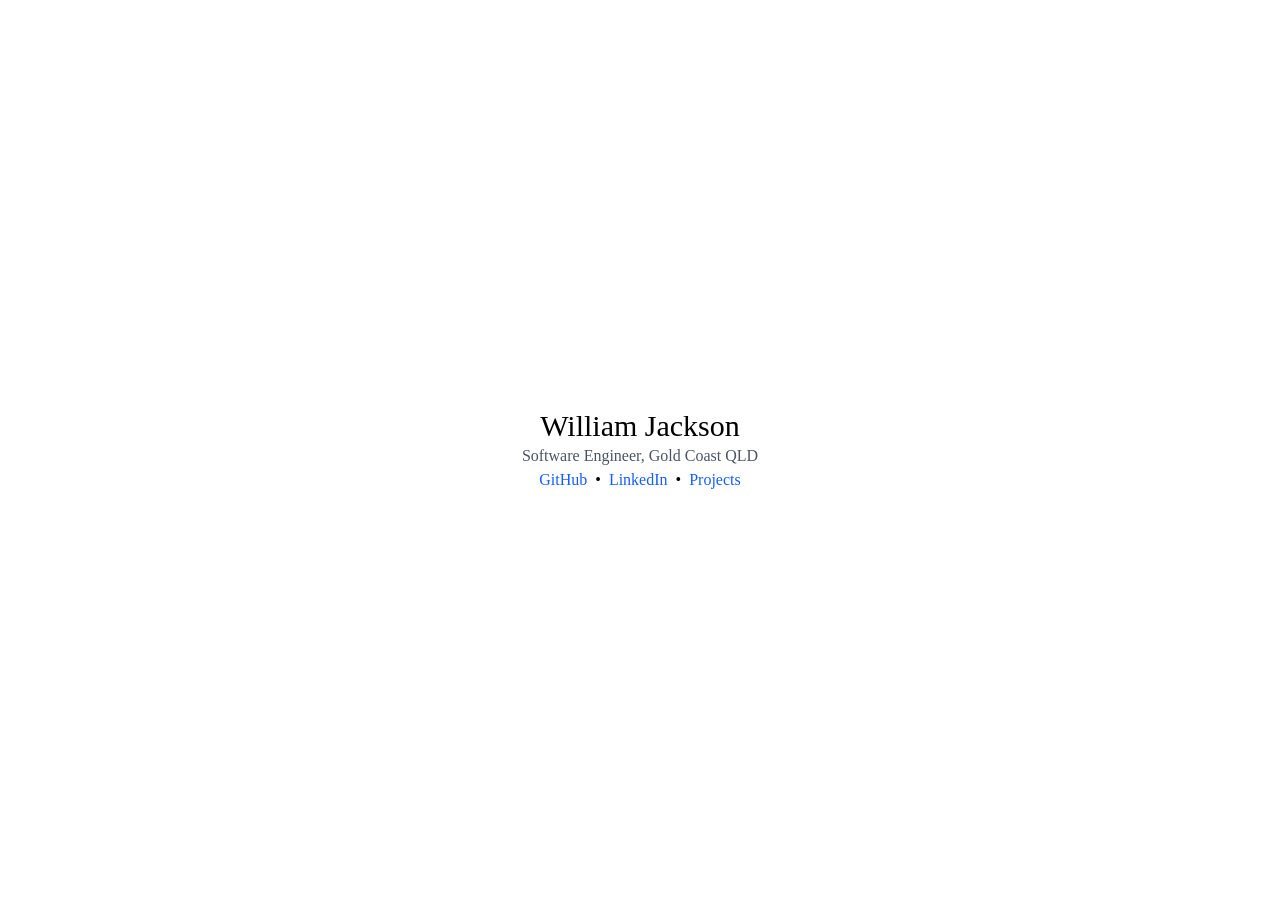
<file: index.html>
<!doctype html>
<html lang="en" class="h-full">
  <head>
    <meta charset="UTF-8" />
    <meta name="viewport" content="width=device-width, initial-scale=1.0" />
    <title>William Jackson</title>

    <link rel="stylesheet" href="./output.css?v=6df8875f" />
    <link rel="icon" href="favicon.png" type="image/png" />
  </head>
  <body class="w-full h-full grid place-items-center font-serif">
    <div class="text-center mx-4">
      <h1 class="text-3xl">William Jackson</h1>
      <p class="text-md text-gray-600">Software Engineer, Gold Coast QLD</p>
      <div class="flex justify-center">
        <a
          href="https://github.com/williamjaackson"
          class="text-blue-600 hover:underline"
          title="@williamjaackson"
          target="_blank"
          rel="noopener noreferrer"
          >GitHub</a
        >
        <span class="mx-2">•</span>
        <a
          href="https://www.linkedin.com/in/williamjaackson/"
          class="text-blue-600 hover:underline"
          title="@williamjaackson"
          target="_blank"
          rel="noopener noreferrer"
          >LinkedIn</a
        >
        <span class="mx-2">•</span>
        <a
          href="./projects/"
          class="text-blue-600 hover:underline"
          title="Projects"
          >Projects</a
        >
      </div>
    </div>
  </body>
</html>
</file>
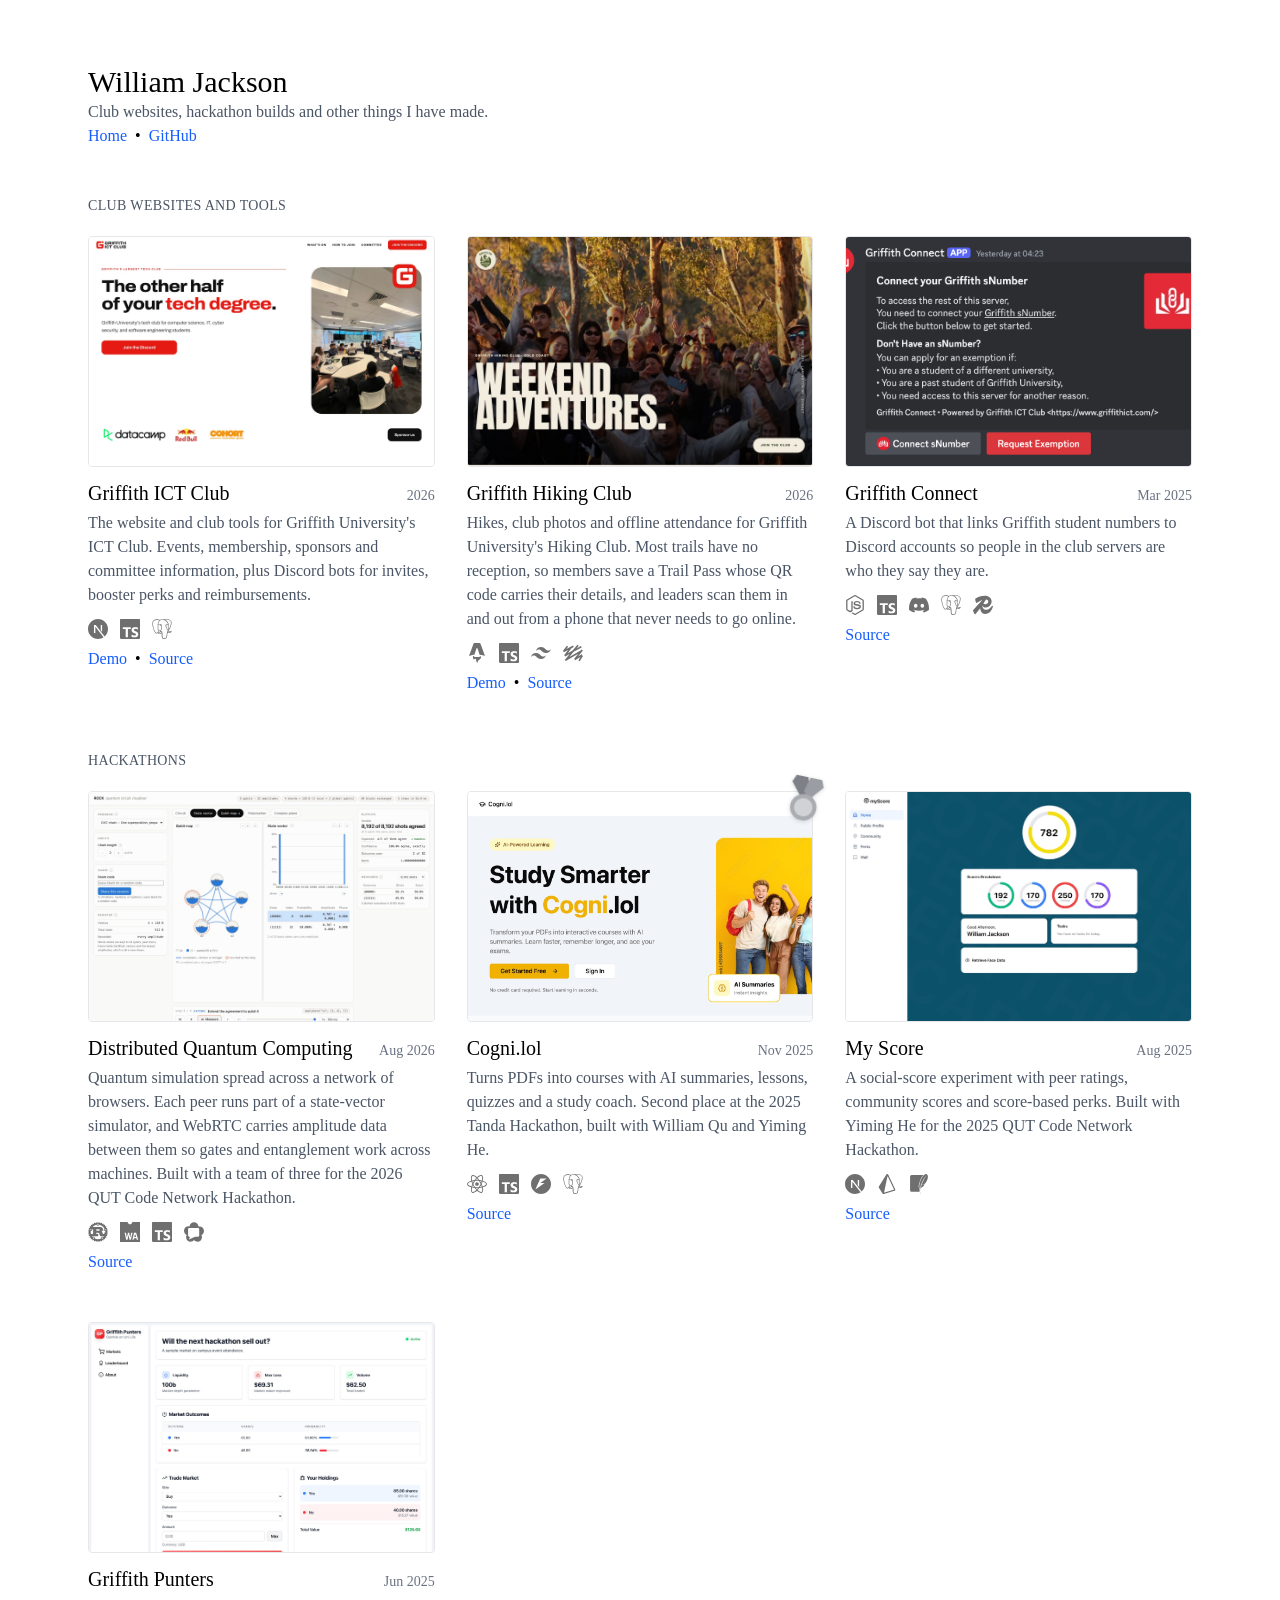
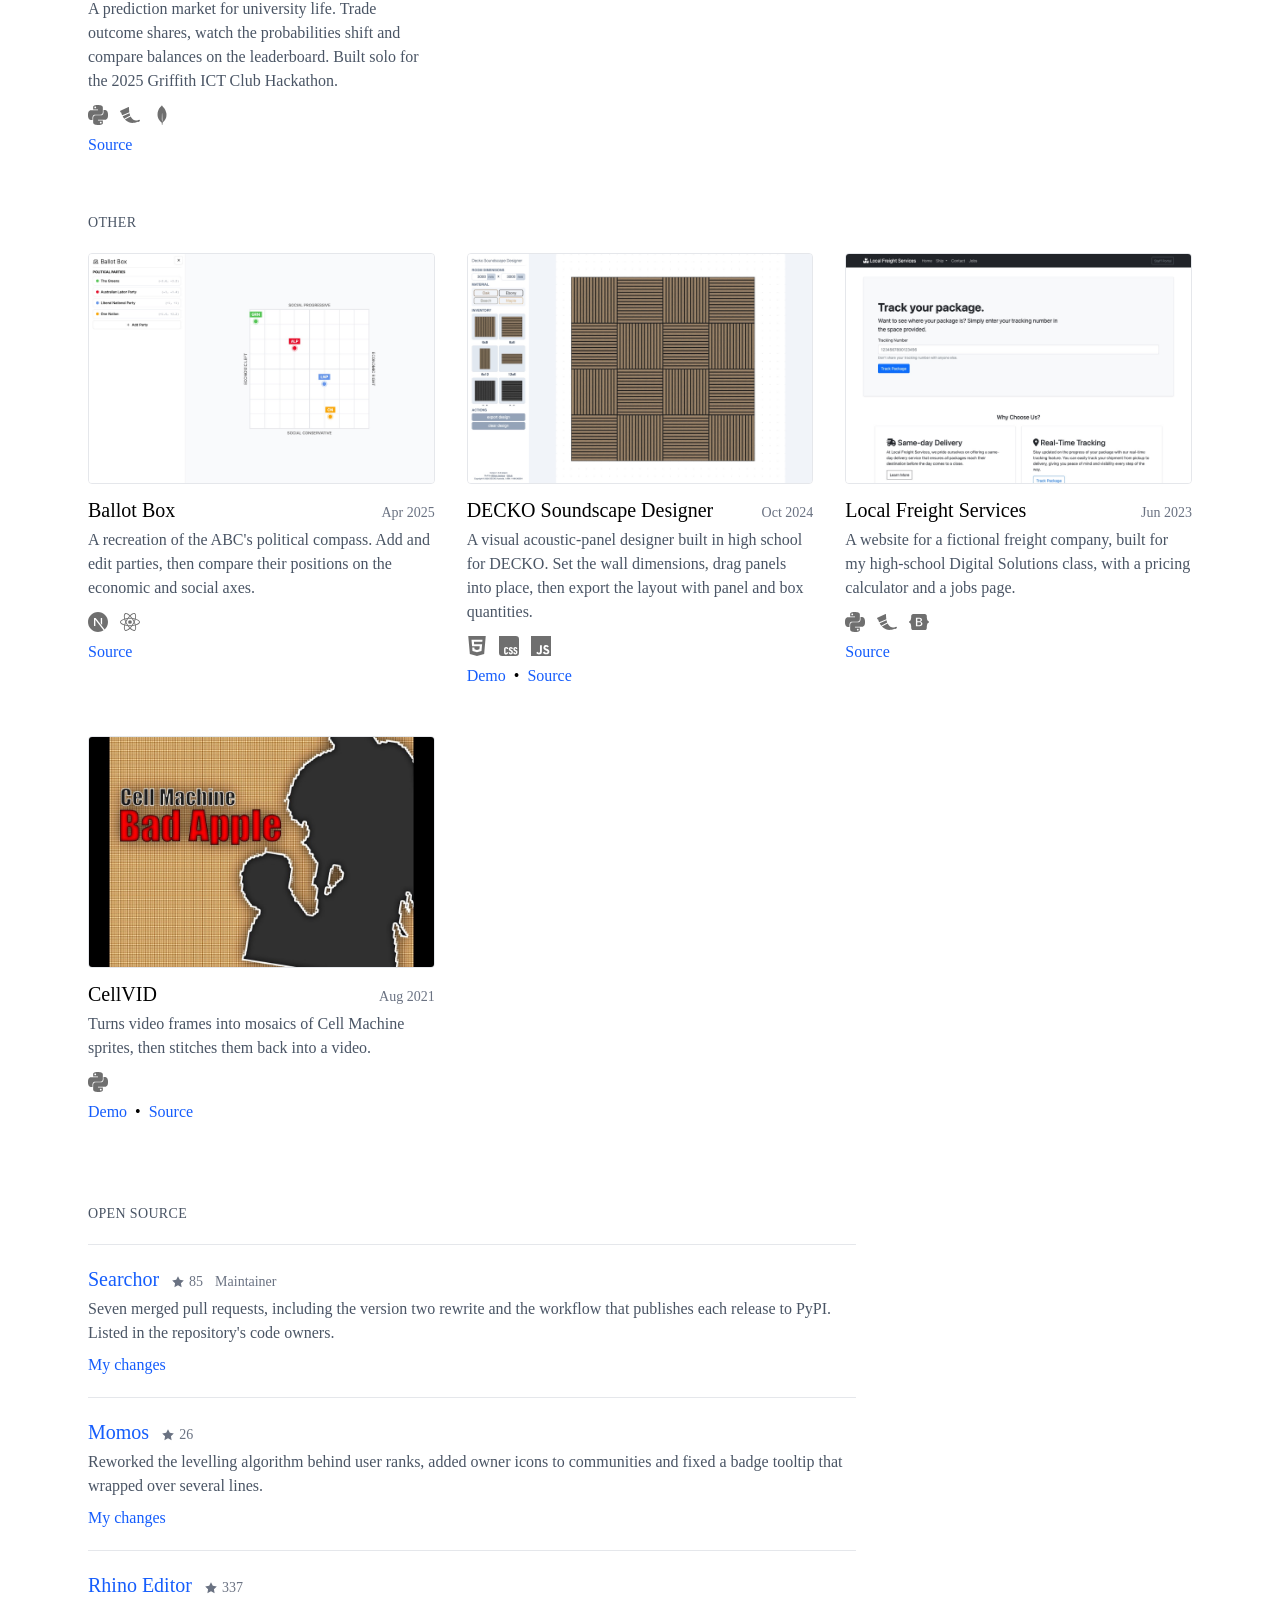
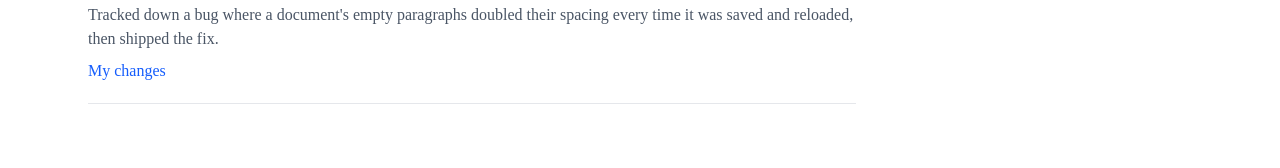
<file: projects/index.html>
<!doctype html>
<html lang="en" class="h-full">
  <head>
    <meta charset="UTF-8" />
    <meta name="viewport" content="width=device-width, initial-scale=1.0" />
    <title>Projects · William Jackson</title>
    <link rel="stylesheet" href="../output.css?v=6df8875f" />
    <link rel="icon" href="../favicon.png" type="image/png" />
  </head>
  <body class="w-full min-h-full font-serif">
    <main class="max-w-6xl mx-auto px-6 py-16">
      <header class="mb-12">
        <h1 class="text-3xl"><a href="../">William Jackson</a></h1>
        <p class="text-md text-gray-600">
          Club websites, hackathon builds and other things I have made.
        </p>
        <div class="flex">
          <a href="../" class="text-blue-600 hover:underline">Home</a>
          <span class="mx-2">•</span>
          <a
            href="https://github.com/williamjaackson"
            class="text-blue-600 hover:underline"
            title="@williamjaackson"
            target="_blank"
            rel="noopener noreferrer"
            >GitHub</a
          >
        </div>
      </header>
      <h2
        class="text-gray-600 tracking-wide uppercase text-sm mb-5 mt-14 first-of-type:mt-0"
      >
        Club websites and tools
      </h2>
      <div class="grid gap-x-8 gap-y-12 sm:grid-cols-2 lg:grid-cols-3">
        <section>
          <a
            href="https://griffithict.club"
            class="relative block group/img"
            target="_blank"
            rel="noopener noreferrer"
            ><img
              src="./ict-club.jpg"
              alt="Griffith ICT Club homepage with its sponsors"
              class="w-full aspect-[3/2] object-cover object-top rounded border border-gray-200"
              loading="lazy"
          /></a>
          <div class="flex items-baseline justify-between gap-3 mt-3">
            <h3 class="text-xl">Griffith ICT Club</h3>
            <span class="text-sm text-gray-500 shrink-0">2026</span>
          </div>
          <p class="text-gray-600 mt-1">
            The website and club tools for Griffith University's ICT Club.
            Events, membership, sponsors and committee information, plus Discord
            bots for invites, booster perks and reimbursements.
          </p>
          <ul class="flex flex-wrap gap-3 mt-3">
            <li class="group relative cursor-default" data-tag>
              <img
                src="./icons/nextdotjs.svg"
                alt="Next.js"
                class="h-5 w-5 opacity-60 group-hover:opacity-100"
              /><span
                class="pointer-events-none absolute left-1/2 -translate-x-1/2 bottom-full mb-1.5 hidden group-hover:block group-data-open:block whitespace-nowrap rounded bg-gray-800 px-1.5 py-0.5 text-xs text-white"
                >Next.js</span
              >
            </li>
            <li class="group relative cursor-default" data-tag>
              <img
                src="./icons/typescript.svg"
                alt="TypeScript"
                class="h-5 w-5 opacity-60 group-hover:opacity-100"
              /><span
                class="pointer-events-none absolute left-1/2 -translate-x-1/2 bottom-full mb-1.5 hidden group-hover:block group-data-open:block whitespace-nowrap rounded bg-gray-800 px-1.5 py-0.5 text-xs text-white"
                >TypeScript</span
              >
            </li>
            <li class="group relative cursor-default" data-tag>
              <img
                src="./icons/postgresql.svg"
                alt="PostgreSQL"
                class="h-5 w-5 opacity-60 group-hover:opacity-100"
              /><span
                class="pointer-events-none absolute left-1/2 -translate-x-1/2 bottom-full mb-1.5 hidden group-hover:block group-data-open:block whitespace-nowrap rounded bg-gray-800 px-1.5 py-0.5 text-xs text-white"
                >PostgreSQL</span
              >
            </li>
          </ul>
          <p class="mt-2">
            <a
              href="https://griffithict.club"
              class="text-blue-600 hover:underline"
              target="_blank"
              rel="noopener noreferrer"
              >Demo</a
            ><span class="mx-2">•</span
            ><a
              href="https://github.com/williamjaackson/griffithict.club"
              class="text-blue-600 hover:underline"
              target="_blank"
              rel="noopener noreferrer"
              >Source</a
            >
          </p>
        </section>
        <section>
          <a
            href="https://griffithhiking.club"
            class="relative block group/img"
            target="_blank"
            rel="noopener noreferrer"
            ><img
              src="./hiking-club.jpg"
              alt="Griffith Hiking Club homepage"
              class="w-full aspect-[3/2] object-cover object-top rounded border border-gray-200"
              loading="lazy"
          /></a>
          <div class="flex items-baseline justify-between gap-3 mt-3">
            <h3 class="text-xl">Griffith Hiking Club</h3>
            <span class="text-sm text-gray-500 shrink-0">2026</span>
          </div>
          <p class="text-gray-600 mt-1">
            Hikes, club photos and offline attendance for Griffith University's
            Hiking Club. Most trails have no reception, so members save a Trail
            Pass whose QR code carries their details, and leaders scan them in
            and out from a phone that never needs to go online.
          </p>
          <ul class="flex flex-wrap gap-3 mt-3">
            <li class="group relative cursor-default" data-tag>
              <img
                src="./icons/astro.svg"
                alt="Astro"
                class="h-5 w-5 opacity-60 group-hover:opacity-100"
              /><span
                class="pointer-events-none absolute left-1/2 -translate-x-1/2 bottom-full mb-1.5 hidden group-hover:block group-data-open:block whitespace-nowrap rounded bg-gray-800 px-1.5 py-0.5 text-xs text-white"
                >Astro</span
              >
            </li>
            <li class="group relative cursor-default" data-tag>
              <img
                src="./icons/typescript.svg"
                alt="TypeScript"
                class="h-5 w-5 opacity-60 group-hover:opacity-100"
              /><span
                class="pointer-events-none absolute left-1/2 -translate-x-1/2 bottom-full mb-1.5 hidden group-hover:block group-data-open:block whitespace-nowrap rounded bg-gray-800 px-1.5 py-0.5 text-xs text-white"
                >TypeScript</span
              >
            </li>
            <li class="group relative cursor-default" data-tag>
              <img
                src="./icons/tailwindcss.svg"
                alt="Tailwind"
                class="h-5 w-5 opacity-60 group-hover:opacity-100"
              /><span
                class="pointer-events-none absolute left-1/2 -translate-x-1/2 bottom-full mb-1.5 hidden group-hover:block group-data-open:block whitespace-nowrap rounded bg-gray-800 px-1.5 py-0.5 text-xs text-white"
                >Tailwind</span
              >
            </li>
            <li class="group relative cursor-default" data-tag>
              <img
                src="./icons/sanity.svg"
                alt="Sanity"
                class="h-5 w-5 opacity-60 group-hover:opacity-100"
              /><span
                class="pointer-events-none absolute left-1/2 -translate-x-1/2 bottom-full mb-1.5 hidden group-hover:block group-data-open:block whitespace-nowrap rounded bg-gray-800 px-1.5 py-0.5 text-xs text-white"
                >Sanity</span
              >
            </li>
          </ul>
          <p class="mt-2">
            <a
              href="https://griffithhiking.club"
              class="text-blue-600 hover:underline"
              target="_blank"
              rel="noopener noreferrer"
              >Demo</a
            ><span class="mx-2">•</span
            ><a
              href="https://github.com/williamjaackson/griffithhiking.club"
              class="text-blue-600 hover:underline"
              target="_blank"
              rel="noopener noreferrer"
              >Source</a
            >
          </p>
        </section>
        <section>
          <a
            href="https://github.com/williamjaackson/griffith-connect"
            class="relative block group/img"
            target="_blank"
            rel="noopener noreferrer"
            ><img
              src="./griffith-connect.png"
              alt="The Griffith Connect welcome message in Discord"
              class="w-full aspect-[3/2] object-cover object-top rounded border border-gray-200"
              loading="lazy"
          /></a>
          <div class="flex items-baseline justify-between gap-3 mt-3">
            <h3 class="text-xl">Griffith Connect</h3>
            <span class="text-sm text-gray-500 shrink-0">Mar 2025</span>
          </div>
          <p class="text-gray-600 mt-1">
            A Discord bot that links Griffith student numbers to Discord
            accounts so people in the club servers are who they say they are.
          </p>
          <ul class="flex flex-wrap gap-3 mt-3">
            <li class="group relative cursor-default" data-tag>
              <img
                src="./icons/nodedotjs.svg"
                alt="Node.js"
                class="h-5 w-5 opacity-60 group-hover:opacity-100"
              /><span
                class="pointer-events-none absolute left-1/2 -translate-x-1/2 bottom-full mb-1.5 hidden group-hover:block group-data-open:block whitespace-nowrap rounded bg-gray-800 px-1.5 py-0.5 text-xs text-white"
                >Node.js</span
              >
            </li>
            <li class="group relative cursor-default" data-tag>
              <img
                src="./icons/typescript.svg"
                alt="TypeScript"
                class="h-5 w-5 opacity-60 group-hover:opacity-100"
              /><span
                class="pointer-events-none absolute left-1/2 -translate-x-1/2 bottom-full mb-1.5 hidden group-hover:block group-data-open:block whitespace-nowrap rounded bg-gray-800 px-1.5 py-0.5 text-xs text-white"
                >TypeScript</span
              >
            </li>
            <li class="group relative cursor-default" data-tag>
              <img
                src="./icons/discord.svg"
                alt="Discord.js"
                class="h-5 w-5 opacity-60 group-hover:opacity-100"
              /><span
                class="pointer-events-none absolute left-1/2 -translate-x-1/2 bottom-full mb-1.5 hidden group-hover:block group-data-open:block whitespace-nowrap rounded bg-gray-800 px-1.5 py-0.5 text-xs text-white"
                >Discord.js</span
              >
            </li>
            <li class="group relative cursor-default" data-tag>
              <img
                src="./icons/postgresql.svg"
                alt="PostgreSQL"
                class="h-5 w-5 opacity-60 group-hover:opacity-100"
              /><span
                class="pointer-events-none absolute left-1/2 -translate-x-1/2 bottom-full mb-1.5 hidden group-hover:block group-data-open:block whitespace-nowrap rounded bg-gray-800 px-1.5 py-0.5 text-xs text-white"
                >PostgreSQL</span
              >
            </li>
            <li class="group relative cursor-default" data-tag>
              <img
                src="./icons/redis.svg"
                alt="Redis"
                class="h-5 w-5 opacity-60 group-hover:opacity-100"
              /><span
                class="pointer-events-none absolute left-1/2 -translate-x-1/2 bottom-full mb-1.5 hidden group-hover:block group-data-open:block whitespace-nowrap rounded bg-gray-800 px-1.5 py-0.5 text-xs text-white"
                >Redis</span
              >
            </li>
          </ul>
          <p class="mt-2">
            <a
              href="https://github.com/williamjaackson/griffith-connect"
              class="text-blue-600 hover:underline"
              target="_blank"
              rel="noopener noreferrer"
              >Source</a
            >
          </p>
        </section>
      </div>
      <h2
        class="text-gray-600 tracking-wide uppercase text-sm mb-5 mt-14 first-of-type:mt-0"
      >
        Hackathons
      </h2>
      <div class="grid gap-x-8 gap-y-12 sm:grid-cols-2 lg:grid-cols-3">
        <section>
          <a
            href="https://github.com/williamjaackson/distributed-quantum-computing"
            class="relative block group/img"
            target="_blank"
            rel="noopener noreferrer"
            ><img
              src="./quantum.jpg"
              alt="Five-qubit GHZ simulation showing the qubit map and state vector"
              class="w-full aspect-[3/2] object-cover object-top rounded border border-gray-200"
              loading="lazy"
          /></a>
          <div class="flex items-baseline justify-between gap-3 mt-3">
            <h3 class="text-xl">Distributed Quantum Computing</h3>
            <span class="text-sm text-gray-500 shrink-0">Aug 2026</span>
          </div>
          <p class="text-gray-600 mt-1">
            Quantum simulation spread across a network of browsers. Each peer
            runs part of a state-vector simulator, and WebRTC carries amplitude
            data between them so gates and entanglement work across machines.
            Built with a team of three for the 2026 QUT Code Network Hackathon.
          </p>
          <ul class="flex flex-wrap gap-3 mt-3">
            <li class="group relative cursor-default" data-tag>
              <img
                src="./icons/rust.svg"
                alt="Rust"
                class="h-5 w-5 opacity-60 group-hover:opacity-100"
              /><span
                class="pointer-events-none absolute left-1/2 -translate-x-1/2 bottom-full mb-1.5 hidden group-hover:block group-data-open:block whitespace-nowrap rounded bg-gray-800 px-1.5 py-0.5 text-xs text-white"
                >Rust</span
              >
            </li>
            <li class="group relative cursor-default" data-tag>
              <img
                src="./icons/webassembly.svg"
                alt="WebAssembly"
                class="h-5 w-5 opacity-60 group-hover:opacity-100"
              /><span
                class="pointer-events-none absolute left-1/2 -translate-x-1/2 bottom-full mb-1.5 hidden group-hover:block group-data-open:block whitespace-nowrap rounded bg-gray-800 px-1.5 py-0.5 text-xs text-white"
                >WebAssembly</span
              >
            </li>
            <li class="group relative cursor-default" data-tag>
              <img
                src="./icons/typescript.svg"
                alt="TypeScript"
                class="h-5 w-5 opacity-60 group-hover:opacity-100"
              /><span
                class="pointer-events-none absolute left-1/2 -translate-x-1/2 bottom-full mb-1.5 hidden group-hover:block group-data-open:block whitespace-nowrap rounded bg-gray-800 px-1.5 py-0.5 text-xs text-white"
                >TypeScript</span
              >
            </li>
            <li class="group relative cursor-default" data-tag>
              <img
                src="./icons/webrtc.svg"
                alt="WebRTC"
                class="h-5 w-5 opacity-60 group-hover:opacity-100"
              /><span
                class="pointer-events-none absolute left-1/2 -translate-x-1/2 bottom-full mb-1.5 hidden group-hover:block group-data-open:block whitespace-nowrap rounded bg-gray-800 px-1.5 py-0.5 text-xs text-white"
                >WebRTC</span
              >
            </li>
          </ul>
          <p class="mt-2">
            <a
              href="https://github.com/williamjaackson/distributed-quantum-computing"
              class="text-blue-600 hover:underline"
              target="_blank"
              rel="noopener noreferrer"
              >Source</a
            >
          </p>
        </section>
        <section>
          <a
            href="https://github.com/williamjaackson/cogni.lol"
            class="relative block group/img"
            target="_blank"
            rel="noopener noreferrer"
            ><img
              src="./cogni-home.jpg"
              alt="Cogni.lol homepage"
              class="w-full aspect-[3/2] object-cover object-left-top rounded border border-gray-200"
              loading="lazy" /><span class="absolute -top-4 -right-4 rotate-12"
              ><svg
                xmlns="http://www.w3.org/2000/svg"
                viewBox="0 0 24 24"
                class="h-12 w-12 drop-shadow-sm"
                aria-label="Second place"
              >
                <path fill="#7d8187" d="M5.5 1h6l1.8 7.2-3.3 3.6L4 4.6z" />
                <path fill="#9a9ea4" d="M18.5 1h-6l-1.8 7.2 3.3 3.6L20 4.6z" />
                <circle cx="12" cy="16.2" r="6.6" fill="#a9acb1" />
                <circle cx="12" cy="16.2" r="4.6" fill="#d0d2d5" /></svg></span
          ></a>
          <div class="flex items-baseline justify-between gap-3 mt-3">
            <h3 class="text-xl">Cogni.lol</h3>
            <span class="text-sm text-gray-500 shrink-0">Nov 2025</span>
          </div>
          <p class="text-gray-600 mt-1">
            Turns PDFs into courses with AI summaries, lessons, quizzes and a
            study coach. Second place at the 2025 Tanda Hackathon, built with
            William Qu and Yiming He.
          </p>
          <ul class="flex flex-wrap gap-3 mt-3">
            <li class="group relative cursor-default" data-tag>
              <img
                src="./icons/react.svg"
                alt="React"
                class="h-5 w-5 opacity-60 group-hover:opacity-100"
              /><span
                class="pointer-events-none absolute left-1/2 -translate-x-1/2 bottom-full mb-1.5 hidden group-hover:block group-data-open:block whitespace-nowrap rounded bg-gray-800 px-1.5 py-0.5 text-xs text-white"
                >React</span
              >
            </li>
            <li class="group relative cursor-default" data-tag>
              <img
                src="./icons/typescript.svg"
                alt="TypeScript"
                class="h-5 w-5 opacity-60 group-hover:opacity-100"
              /><span
                class="pointer-events-none absolute left-1/2 -translate-x-1/2 bottom-full mb-1.5 hidden group-hover:block group-data-open:block whitespace-nowrap rounded bg-gray-800 px-1.5 py-0.5 text-xs text-white"
                >TypeScript</span
              >
            </li>
            <li class="group relative cursor-default" data-tag>
              <img
                src="./icons/fastapi.svg"
                alt="FastAPI"
                class="h-5 w-5 opacity-60 group-hover:opacity-100"
              /><span
                class="pointer-events-none absolute left-1/2 -translate-x-1/2 bottom-full mb-1.5 hidden group-hover:block group-data-open:block whitespace-nowrap rounded bg-gray-800 px-1.5 py-0.5 text-xs text-white"
                >FastAPI</span
              >
            </li>
            <li class="group relative cursor-default" data-tag>
              <img
                src="./icons/postgresql.svg"
                alt="PostgreSQL"
                class="h-5 w-5 opacity-60 group-hover:opacity-100"
              /><span
                class="pointer-events-none absolute left-1/2 -translate-x-1/2 bottom-full mb-1.5 hidden group-hover:block group-data-open:block whitespace-nowrap rounded bg-gray-800 px-1.5 py-0.5 text-xs text-white"
                >PostgreSQL</span
              >
            </li>
          </ul>
          <p class="mt-2">
            <a
              href="https://github.com/williamjaackson/cogni.lol"
              class="text-blue-600 hover:underline"
              target="_blank"
              rel="noopener noreferrer"
              >Source</a
            >
          </p>
        </section>
        <section>
          <a
            href="https://github.com/williamjaackson/my-score"
            class="relative block group/img"
            target="_blank"
            rel="noopener noreferrer"
            ><img
              src="./my-score.jpg"
              alt="The My Score dashboard with illustrative scores"
              class="w-full aspect-[3/2] object-cover object-top rounded border border-gray-200"
              loading="lazy"
          /></a>
          <div class="flex items-baseline justify-between gap-3 mt-3">
            <h3 class="text-xl">My Score</h3>
            <span class="text-sm text-gray-500 shrink-0">Aug 2025</span>
          </div>
          <p class="text-gray-600 mt-1">
            A social-score experiment with peer ratings, community scores and
            score-based perks. Built with Yiming He for the 2025 QUT Code
            Network Hackathon.
          </p>
          <ul class="flex flex-wrap gap-3 mt-3">
            <li class="group relative cursor-default" data-tag>
              <img
                src="./icons/nextdotjs.svg"
                alt="Next.js"
                class="h-5 w-5 opacity-60 group-hover:opacity-100"
              /><span
                class="pointer-events-none absolute left-1/2 -translate-x-1/2 bottom-full mb-1.5 hidden group-hover:block group-data-open:block whitespace-nowrap rounded bg-gray-800 px-1.5 py-0.5 text-xs text-white"
                >Next.js</span
              >
            </li>
            <li class="group relative cursor-default" data-tag>
              <img
                src="./icons/prisma.svg"
                alt="Prisma"
                class="h-5 w-5 opacity-60 group-hover:opacity-100"
              /><span
                class="pointer-events-none absolute left-1/2 -translate-x-1/2 bottom-full mb-1.5 hidden group-hover:block group-data-open:block whitespace-nowrap rounded bg-gray-800 px-1.5 py-0.5 text-xs text-white"
                >Prisma</span
              >
            </li>
            <li class="group relative cursor-default" data-tag>
              <img
                src="./icons/sqlite.svg"
                alt="SQLite"
                class="h-5 w-5 opacity-60 group-hover:opacity-100"
              /><span
                class="pointer-events-none absolute left-1/2 -translate-x-1/2 bottom-full mb-1.5 hidden group-hover:block group-data-open:block whitespace-nowrap rounded bg-gray-800 px-1.5 py-0.5 text-xs text-white"
                >SQLite</span
              >
            </li>
          </ul>
          <p class="mt-2">
            <a
              href="https://github.com/williamjaackson/my-score"
              class="text-blue-600 hover:underline"
              target="_blank"
              rel="noopener noreferrer"
              >Source</a
            >
          </p>
        </section>
        <section>
          <a
            href="https://github.com/williamjaackson/griffith-punters"
            class="relative block group/img"
            target="_blank"
            rel="noopener noreferrer"
            ><img
              src="./griffith-punters.jpg"
              alt="A Griffith Punters market with sample data"
              class="w-full aspect-[3/2] object-cover object-top rounded border border-gray-200"
              loading="lazy"
          /></a>
          <div class="flex items-baseline justify-between gap-3 mt-3">
            <h3 class="text-xl">Griffith Punters</h3>
            <span class="text-sm text-gray-500 shrink-0">Jun 2025</span>
          </div>
          <p class="text-gray-600 mt-1">
            A prediction market for university life. Trade outcome shares, watch
            the probabilities shift and compare balances on the leaderboard.
            Built solo for the 2025 Griffith ICT Club Hackathon.
          </p>
          <ul class="flex flex-wrap gap-3 mt-3">
            <li class="group relative cursor-default" data-tag>
              <img
                src="./icons/python.svg"
                alt="Python"
                class="h-5 w-5 opacity-60 group-hover:opacity-100"
              /><span
                class="pointer-events-none absolute left-1/2 -translate-x-1/2 bottom-full mb-1.5 hidden group-hover:block group-data-open:block whitespace-nowrap rounded bg-gray-800 px-1.5 py-0.5 text-xs text-white"
                >Python</span
              >
            </li>
            <li class="group relative cursor-default" data-tag>
              <img
                src="./icons/flask.svg"
                alt="Flask"
                class="h-5 w-5 opacity-60 group-hover:opacity-100"
              /><span
                class="pointer-events-none absolute left-1/2 -translate-x-1/2 bottom-full mb-1.5 hidden group-hover:block group-data-open:block whitespace-nowrap rounded bg-gray-800 px-1.5 py-0.5 text-xs text-white"
                >Flask</span
              >
            </li>
            <li class="group relative cursor-default" data-tag>
              <img
                src="./icons/mongodb.svg"
                alt="MongoDB"
                class="h-5 w-5 opacity-60 group-hover:opacity-100"
              /><span
                class="pointer-events-none absolute left-1/2 -translate-x-1/2 bottom-full mb-1.5 hidden group-hover:block group-data-open:block whitespace-nowrap rounded bg-gray-800 px-1.5 py-0.5 text-xs text-white"
                >MongoDB</span
              >
            </li>
          </ul>
          <p class="mt-2">
            <a
              href="https://github.com/williamjaackson/griffith-punters"
              class="text-blue-600 hover:underline"
              target="_blank"
              rel="noopener noreferrer"
              >Source</a
            >
          </p>
        </section>
      </div>
      <h2
        class="text-gray-600 tracking-wide uppercase text-sm mb-5 mt-14 first-of-type:mt-0"
      >
        Other
      </h2>
      <div class="grid gap-x-8 gap-y-12 sm:grid-cols-2 lg:grid-cols-3">
        <section>
          <a
            href="https://github.com/williamjaackson/ballot-box"
            class="relative block group/img"
            target="_blank"
            rel="noopener noreferrer"
            ><img
              src="./ballot-box.jpg"
              alt="The Ballot Box political compass and party editor"
              class="w-full aspect-[3/2] object-cover object-top rounded border border-gray-200"
              loading="lazy"
          /></a>
          <div class="flex items-baseline justify-between gap-3 mt-3">
            <h3 class="text-xl">Ballot Box</h3>
            <span class="text-sm text-gray-500 shrink-0">Apr 2025</span>
          </div>
          <p class="text-gray-600 mt-1">
            A recreation of the ABC's political compass. Add and edit parties,
            then compare their positions on the economic and social axes.
          </p>
          <ul class="flex flex-wrap gap-3 mt-3">
            <li class="group relative cursor-default" data-tag>
              <img
                src="./icons/nextdotjs.svg"
                alt="Next.js"
                class="h-5 w-5 opacity-60 group-hover:opacity-100"
              /><span
                class="pointer-events-none absolute left-1/2 -translate-x-1/2 bottom-full mb-1.5 hidden group-hover:block group-data-open:block whitespace-nowrap rounded bg-gray-800 px-1.5 py-0.5 text-xs text-white"
                >Next.js</span
              >
            </li>
            <li class="group relative cursor-default" data-tag>
              <img
                src="./icons/react.svg"
                alt="React"
                class="h-5 w-5 opacity-60 group-hover:opacity-100"
              /><span
                class="pointer-events-none absolute left-1/2 -translate-x-1/2 bottom-full mb-1.5 hidden group-hover:block group-data-open:block whitespace-nowrap rounded bg-gray-800 px-1.5 py-0.5 text-xs text-white"
                >React</span
              >
            </li>
          </ul>
          <p class="mt-2">
            <a
              href="https://github.com/williamjaackson/ballot-box"
              class="text-blue-600 hover:underline"
              target="_blank"
              rel="noopener noreferrer"
              >Source</a
            >
          </p>
        </section>
        <section>
          <a
            href="https://williamjaackson.github.io/decko-soundscape/"
            class="relative block group/img"
            target="_blank"
            rel="noopener noreferrer"
            ><img
              src="./decko-soundscape.jpg"
              alt="Acoustic panels arranged in the Soundscape designer"
              class="w-full aspect-[3/2] object-cover object-top rounded border border-gray-200"
              loading="lazy"
          /></a>
          <div class="flex items-baseline justify-between gap-3 mt-3">
            <h3 class="text-xl">DECKO Soundscape Designer</h3>
            <span class="text-sm text-gray-500 shrink-0">Oct 2024</span>
          </div>
          <p class="text-gray-600 mt-1">
            A visual acoustic-panel designer built in high school for DECKO. Set
            the wall dimensions, drag panels into place, then export the layout
            with panel and box quantities.
          </p>
          <ul class="flex flex-wrap gap-3 mt-3">
            <li class="group relative cursor-default" data-tag>
              <img
                src="./icons/html5.svg"
                alt="HTML"
                class="h-5 w-5 opacity-60 group-hover:opacity-100"
              /><span
                class="pointer-events-none absolute left-1/2 -translate-x-1/2 bottom-full mb-1.5 hidden group-hover:block group-data-open:block whitespace-nowrap rounded bg-gray-800 px-1.5 py-0.5 text-xs text-white"
                >HTML</span
              >
            </li>
            <li class="group relative cursor-default" data-tag>
              <img
                src="./icons/css.svg"
                alt="CSS"
                class="h-5 w-5 opacity-60 group-hover:opacity-100"
              /><span
                class="pointer-events-none absolute left-1/2 -translate-x-1/2 bottom-full mb-1.5 hidden group-hover:block group-data-open:block whitespace-nowrap rounded bg-gray-800 px-1.5 py-0.5 text-xs text-white"
                >CSS</span
              >
            </li>
            <li class="group relative cursor-default" data-tag>
              <img
                src="./icons/javascript.svg"
                alt="JavaScript"
                class="h-5 w-5 opacity-60 group-hover:opacity-100"
              /><span
                class="pointer-events-none absolute left-1/2 -translate-x-1/2 bottom-full mb-1.5 hidden group-hover:block group-data-open:block whitespace-nowrap rounded bg-gray-800 px-1.5 py-0.5 text-xs text-white"
                >JavaScript</span
              >
            </li>
          </ul>
          <p class="mt-2">
            <a
              href="https://williamjaackson.github.io/decko-soundscape/"
              class="text-blue-600 hover:underline"
              target="_blank"
              rel="noopener noreferrer"
              >Demo</a
            ><span class="mx-2">•</span
            ><a
              href="https://github.com/williamjaackson/decko-soundscape"
              class="text-blue-600 hover:underline"
              target="_blank"
              rel="noopener noreferrer"
              >Source</a
            >
          </p>
        </section>
        <section>
          <a
            href="https://github.com/williamjaackson/local-freight-services"
            class="relative block group/img"
            target="_blank"
            rel="noopener noreferrer"
            ><img
              src="./local-freight.jpg"
              alt="Local Freight Services homepage"
              class="w-full aspect-[3/2] object-cover object-top rounded border border-gray-200"
              loading="lazy"
          /></a>
          <div class="flex items-baseline justify-between gap-3 mt-3">
            <h3 class="text-xl">Local Freight Services</h3>
            <span class="text-sm text-gray-500 shrink-0">Jun 2023</span>
          </div>
          <p class="text-gray-600 mt-1">
            A website for a fictional freight company, built for my high-school
            Digital Solutions class, with a pricing calculator and a jobs page.
          </p>
          <ul class="flex flex-wrap gap-3 mt-3">
            <li class="group relative cursor-default" data-tag>
              <img
                src="./icons/python.svg"
                alt="Python"
                class="h-5 w-5 opacity-60 group-hover:opacity-100"
              /><span
                class="pointer-events-none absolute left-1/2 -translate-x-1/2 bottom-full mb-1.5 hidden group-hover:block group-data-open:block whitespace-nowrap rounded bg-gray-800 px-1.5 py-0.5 text-xs text-white"
                >Python</span
              >
            </li>
            <li class="group relative cursor-default" data-tag>
              <img
                src="./icons/flask.svg"
                alt="Flask"
                class="h-5 w-5 opacity-60 group-hover:opacity-100"
              /><span
                class="pointer-events-none absolute left-1/2 -translate-x-1/2 bottom-full mb-1.5 hidden group-hover:block group-data-open:block whitespace-nowrap rounded bg-gray-800 px-1.5 py-0.5 text-xs text-white"
                >Flask</span
              >
            </li>
            <li class="group relative cursor-default" data-tag>
              <img
                src="./icons/bootstrap.svg"
                alt="Bootstrap"
                class="h-5 w-5 opacity-60 group-hover:opacity-100"
              /><span
                class="pointer-events-none absolute left-1/2 -translate-x-1/2 bottom-full mb-1.5 hidden group-hover:block group-data-open:block whitespace-nowrap rounded bg-gray-800 px-1.5 py-0.5 text-xs text-white"
                >Bootstrap</span
              >
            </li>
          </ul>
          <p class="mt-2">
            <a
              href="https://github.com/williamjaackson/local-freight-services"
              class="text-blue-600 hover:underline"
              target="_blank"
              rel="noopener noreferrer"
              >Source</a
            >
          </p>
        </section>
        <section>
          <a
            href="https://www.youtube.com/watch?v=GOGt6hSMo48"
            class="relative block group/img"
            target="_blank"
            rel="noopener noreferrer"
            ><img
              src="./cellvid-bad-apple.jpg"
              alt="Bad Apple rendered with CellVID"
              class="w-full aspect-[3/2] object-cover object-top rounded border border-gray-200"
              loading="lazy"
          /></a>
          <div class="flex items-baseline justify-between gap-3 mt-3">
            <h3 class="text-xl">CellVID</h3>
            <span class="text-sm text-gray-500 shrink-0">Aug 2021</span>
          </div>
          <p class="text-gray-600 mt-1">
            Turns video frames into mosaics of Cell Machine sprites, then
            stitches them back into a video.
          </p>
          <ul class="flex flex-wrap gap-3 mt-3">
            <li class="group relative cursor-default" data-tag>
              <img
                src="./icons/python.svg"
                alt="Python"
                class="h-5 w-5 opacity-60 group-hover:opacity-100"
              /><span
                class="pointer-events-none absolute left-1/2 -translate-x-1/2 bottom-full mb-1.5 hidden group-hover:block group-data-open:block whitespace-nowrap rounded bg-gray-800 px-1.5 py-0.5 text-xs text-white"
                >Python</span
              >
            </li>
          </ul>
          <p class="mt-2">
            <a
              href="https://www.youtube.com/watch?v=GOGt6hSMo48"
              class="text-blue-600 hover:underline"
              target="_blank"
              rel="noopener noreferrer"
              >Demo</a
            ><span class="mx-2">•</span
            ><a
              href="https://github.com/williamjaackson/CellVID"
              class="text-blue-600 hover:underline"
              target="_blank"
              rel="noopener noreferrer"
              >Source</a
            >
          </p>
        </section>
      </div>
      <h2 class="text-gray-600 tracking-wide uppercase text-sm mb-5 mt-20">
        Open source
      </h2>
      <ul class="max-w-3xl border-t border-gray-200">
        <li class="border-b border-gray-200 py-5">
          <div class="flex flex-wrap items-baseline gap-x-3">
            <a
              href="https://github.com/ArjunSharda/Searchor"
              class="text-xl text-blue-600 hover:underline"
              target="_blank"
              rel="noopener noreferrer"
              >Searchor</a
            >
            <span class="text-sm text-gray-500"
              ><svg
                xmlns="http://www.w3.org/2000/svg"
                viewBox="0 0 24 24"
                fill="currentColor"
                aria-hidden="true"
                class="inline h-3.5 w-3.5 mr-1 align-[-0.26em]"
              >
                <path
                  d="m12 2 3.09 6.26L22 9.27l-5 4.87 1.18 6.88L12 17.77l-6.18 3.25L7 14.14l-5-4.87 6.91-1.01z"
                /></svg
              >85<span class="sr-only"> stars</span></span
            ><span class="text-sm text-gray-500">Maintainer</span>
          </div>
          <p class="text-gray-600 mt-1">
            Seven merged pull requests, including the version two rewrite and
            the workflow that publishes each release to PyPI. Listed in the
            repository's code owners.
          </p>
          <p class="mt-2">
            <a
              href="https://github.com/ArjunSharda/Searchor/pulls?q=is%3Apr+author%3Awilliamjaackson"
              class="text-blue-600 hover:underline"
              target="_blank"
              rel="noopener noreferrer"
              >My changes</a
            >
          </p>
        </li>
        <li class="border-b border-gray-200 py-5">
          <div class="flex flex-wrap items-baseline gap-x-3">
            <a
              href="https://github.com/Nawang17/momos-client"
              class="text-xl text-blue-600 hover:underline"
              target="_blank"
              rel="noopener noreferrer"
              >Momos</a
            >
            <span class="text-sm text-gray-500"
              ><svg
                xmlns="http://www.w3.org/2000/svg"
                viewBox="0 0 24 24"
                fill="currentColor"
                aria-hidden="true"
                class="inline h-3.5 w-3.5 mr-1 align-[-0.26em]"
              >
                <path
                  d="m12 2 3.09 6.26L22 9.27l-5 4.87 1.18 6.88L12 17.77l-6.18 3.25L7 14.14l-5-4.87 6.91-1.01z"
                /></svg
              >26<span class="sr-only"> stars</span></span
            >
          </div>
          <p class="text-gray-600 mt-1">
            Reworked the levelling algorithm behind user ranks, added owner
            icons to communities and fixed a badge tooltip that wrapped over
            several lines.
          </p>
          <p class="mt-2">
            <a
              href="https://github.com/Nawang17/momos-client/pulls?q=is%3Apr+author%3Awilliamjaackson"
              class="text-blue-600 hover:underline"
              target="_blank"
              rel="noopener noreferrer"
              >My changes</a
            >
          </p>
        </li>
        <li class="border-b border-gray-200 py-5">
          <div class="flex flex-wrap items-baseline gap-x-3">
            <a
              href="https://github.com/KonnorRogers/rhino-editor"
              class="text-xl text-blue-600 hover:underline"
              target="_blank"
              rel="noopener noreferrer"
              >Rhino Editor</a
            >
            <span class="text-sm text-gray-500"
              ><svg
                xmlns="http://www.w3.org/2000/svg"
                viewBox="0 0 24 24"
                fill="currentColor"
                aria-hidden="true"
                class="inline h-3.5 w-3.5 mr-1 align-[-0.26em]"
              >
                <path
                  d="m12 2 3.09 6.26L22 9.27l-5 4.87 1.18 6.88L12 17.77l-6.18 3.25L7 14.14l-5-4.87 6.91-1.01z"
                /></svg
              >337<span class="sr-only"> stars</span></span
            >
          </div>
          <p class="text-gray-600 mt-1">
            Tracked down a bug where a document's empty paragraphs doubled their
            spacing every time it was saved and reloaded, then shipped the fix.
          </p>
          <p class="mt-2">
            <a
              href="https://github.com/KonnorRogers/rhino-editor/pulls?q=is%3Apr+author%3Awilliamjaackson"
              class="text-blue-600 hover:underline"
              target="_blank"
              rel="noopener noreferrer"
              >My changes</a
            >
          </p>
        </li>
      </ul>
    </main>
    <script>
      document.addEventListener("click", (e) => {
        const tag = e.target.closest("[data-tag]");
        document.querySelectorAll("[data-tag][data-open]").forEach((el) => {
          if (el !== tag) el.removeAttribute("data-open");
        });
        if (tag) tag.toggleAttribute("data-open");
      });
    </script>
  </body>
</html>
</file>
<file: output.css>
/*! tailwindcss v4.3.3 | MIT License | https://tailwindcss.com */
@layer properties;
@layer theme, base, components, utilities;
@layer theme {
  :root, :host {
    --font-sans: -apple-system, BlinkMacSystemFont, "Segoe UI", Roboto, "Helvetica Neue",
      "Noto Sans", Arial, sans-serif, "Apple Color Emoji", "Segoe UI Emoji",
      "Segoe UI Symbol", "Noto Color Emoji";
    --font-serif: Georgia, Cambria, "Times New Roman", Times, serif;
    --font-mono: ui-monospace, SFMono-Regular, Menlo, Monaco, Consolas, "Liberation Mono",
      "Courier New", monospace;
    --color-blue-600: oklch(54.6% 0.245 262.881);
    --color-gray-200: oklch(92.8% 0.006 264.531);
    --color-gray-500: oklch(55.1% 0.027 264.364);
    --color-gray-600: oklch(44.6% 0.03 256.802);
    --color-gray-800: oklch(27.8% 0.033 256.848);
    --color-white: #fff;
    --spacing: 0.25rem;
    --container-2xl: 42rem;
    --container-3xl: 48rem;
    --container-6xl: 72rem;
    --text-xs: 0.75rem;
    --text-xs--line-height: calc(1 / 0.75);
    --text-sm: 0.875rem;
    --text-sm--line-height: calc(1.25 / 0.875);
    --text-xl: 1.25rem;
    --text-xl--line-height: calc(1.75 / 1.25);
    --text-3xl: 1.875rem;
    --text-3xl--line-height: calc(2.25 / 1.875);
    --tracking-wide: 0.025em;
    --drop-shadow-sm: 0 1px 2px rgb(0 0 0 / 0.15);
    --default-font-family: var(--font-sans);
    --default-mono-font-family: var(--font-mono);
  }
}
@layer base {
  *, ::after, ::before, ::backdrop, ::file-selector-button {
    box-sizing: border-box;
    margin: 0;
    padding: 0;
    border: 0 solid;
  }
  html, :host {
    line-height: 1.5;
    -webkit-text-size-adjust: 100%;
    tab-size: 4;
    font-family: var(--default-font-family, -apple-system, BlinkMacSystemFont, "Segoe UI", Roboto, "Helvetica Neue", "Noto Sans", Arial, sans-serif, "Apple Color Emoji", "Segoe UI Emoji", "Segoe UI Symbol", "Noto Color Emoji");
    font-feature-settings: var(--default-font-feature-settings, normal);
    font-variation-settings: var(--default-font-variation-settings, normal);
    -webkit-tap-highlight-color: transparent;
  }
  hr {
    height: 0;
    color: inherit;
    border-top-width: 1px;
  }
  abbr:where([title]) {
    -webkit-text-decoration: underline dotted;
    text-decoration: underline dotted;
  }
  h1, h2, h3, h4, h5, h6 {
    font-size: inherit;
    font-weight: inherit;
  }
  a {
    color: inherit;
    -webkit-text-decoration: inherit;
    text-decoration: inherit;
  }
  b, strong {
    font-weight: bolder;
  }
  code, kbd, samp, pre {
    font-family: var(--default-mono-font-family, ui-monospace, SFMono-Regular, Menlo, Monaco, Consolas, "Liberation Mono", "Courier New", monospace);
    font-feature-settings: var(--default-mono-font-feature-settings, normal);
    font-variation-settings: var(--default-mono-font-variation-settings, normal);
    font-size: 1em;
  }
  small {
    font-size: 80%;
  }
  sub, sup {
    font-size: 75%;
    line-height: 0;
    position: relative;
    vertical-align: baseline;
  }
  sub {
    bottom: -0.25em;
  }
  sup {
    top: -0.5em;
  }
  table {
    text-indent: 0;
    border-color: inherit;
    border-collapse: collapse;
  }
  :-moz-focusring:where(:not(iframe)) {
    outline: auto;
  }
  progress {
    vertical-align: baseline;
  }
  summary {
    display: list-item;
  }
  ol, ul, menu {
    list-style: none;
  }
  img, svg, video, canvas, audio, iframe, embed, object {
    display: block;
    vertical-align: middle;
  }
  img, video {
    max-width: 100%;
    height: auto;
  }
  button, input, select, optgroup, textarea, ::file-selector-button {
    font: inherit;
    font-feature-settings: inherit;
    font-variation-settings: inherit;
    letter-spacing: inherit;
    color: inherit;
    border-radius: 0;
    background-color: transparent;
    opacity: 1;
  }
  :where(select:is([multiple], [size])) optgroup {
    font-weight: bolder;
  }
  :where(select:is([multiple], [size])) optgroup option {
    padding-inline-start: 20px;
  }
  ::file-selector-button {
    margin-inline-end: 4px;
  }
  ::placeholder {
    opacity: 1;
  }
  @supports (not (-webkit-appearance: -apple-pay-button))  or (contain-intrinsic-size: 1px) {
    ::placeholder {
      color: currentcolor;
      @supports (color: color-mix(in lab, red, red)) {
        color: color-mix(in oklab, currentcolor 50%, transparent);
      }
    }
  }
  textarea {
    resize: vertical;
  }
  ::-webkit-search-decoration {
    -webkit-appearance: none;
  }
  ::-webkit-date-and-time-value {
    min-height: 1lh;
    text-align: inherit;
  }
  ::-webkit-datetime-edit {
    display: inline-flex;
  }
  ::-webkit-datetime-edit-fields-wrapper {
    padding: 0;
  }
  ::-webkit-datetime-edit, ::-webkit-datetime-edit-year-field, ::-webkit-datetime-edit-month-field, ::-webkit-datetime-edit-day-field, ::-webkit-datetime-edit-hour-field, ::-webkit-datetime-edit-minute-field, ::-webkit-datetime-edit-second-field, ::-webkit-datetime-edit-millisecond-field, ::-webkit-datetime-edit-meridiem-field {
    padding-block: 0;
  }
  ::-webkit-calendar-picker-indicator {
    line-height: 1;
  }
  :-moz-ui-invalid {
    box-shadow: none;
  }
  button, input:where([type="button"], [type="reset"], [type="submit"]), ::file-selector-button {
    appearance: button;
  }
  ::-webkit-inner-spin-button, ::-webkit-outer-spin-button {
    height: auto;
  }
  [hidden]:where(:not([hidden="until-found"])) {
    display: none !important;
  }
}
@layer utilities {
  .pointer-events-none {
    pointer-events: none;
  }
  .sr-only {
    position: absolute;
    width: 1px;
    height: 1px;
    padding: 0;
    margin: -1px;
    overflow: hidden;
    clip-path: inset(50%);
    white-space: nowrap;
    border-width: 0;
  }
  .absolute {
    position: absolute;
  }
  .fixed {
    position: fixed;
  }
  .relative {
    position: relative;
  }
  .-top-4 {
    top: calc(var(--spacing) * -4);
  }
  .-right-4 {
    right: calc(var(--spacing) * -4);
  }
  .bottom-full {
    bottom: 100%;
  }
  .left-1\/2 {
    left: calc(1 / 2 * 100%);
  }
  .mx-2 {
    margin-inline: calc(var(--spacing) * 2);
  }
  .mx-4 {
    margin-inline: calc(var(--spacing) * 4);
  }
  .mx-auto {
    margin-inline: auto;
  }
  .mt-1 {
    margin-top: var(--spacing);
  }
  .mt-2 {
    margin-top: calc(var(--spacing) * 2);
  }
  .mt-3 {
    margin-top: calc(var(--spacing) * 3);
  }
  .mt-4 {
    margin-top: calc(var(--spacing) * 4);
  }
  .mt-14 {
    margin-top: calc(var(--spacing) * 14);
  }
  .mt-20 {
    margin-top: calc(var(--spacing) * 20);
  }
  .mr-1 {
    margin-right: var(--spacing);
  }
  .mb-1\.5 {
    margin-bottom: calc(var(--spacing) * 1.5);
  }
  .mb-5 {
    margin-bottom: calc(var(--spacing) * 5);
  }
  .mb-8 {
    margin-bottom: calc(var(--spacing) * 8);
  }
  .mb-12 {
    margin-bottom: calc(var(--spacing) * 12);
  }
  .mb-14 {
    margin-bottom: calc(var(--spacing) * 14);
  }
  .block {
    display: block;
  }
  .flex {
    display: flex;
  }
  .grid {
    display: grid;
  }
  .hidden {
    display: none;
  }
  .inline {
    display: inline;
  }
  .aspect-\[3\/2\] {
    aspect-ratio: 3/2;
  }
  .h-3\.5 {
    height: calc(var(--spacing) * 3.5);
  }
  .h-5 {
    height: calc(var(--spacing) * 5);
  }
  .h-12 {
    height: calc(var(--spacing) * 12);
  }
  .h-full {
    height: 100%;
  }
  .min-h-full {
    min-height: 100%;
  }
  .w-1\/2 {
    width: calc(1 / 2 * 100%);
  }
  .w-3\.5 {
    width: calc(var(--spacing) * 3.5);
  }
  .w-5 {
    width: calc(var(--spacing) * 5);
  }
  .w-12 {
    width: calc(var(--spacing) * 12);
  }
  .w-full {
    width: 100%;
  }
  .max-w-2xl {
    max-width: var(--container-2xl);
  }
  .max-w-3xl {
    max-width: var(--container-3xl);
  }
  .max-w-6xl {
    max-width: var(--container-6xl);
  }
  .shrink-0 {
    flex-shrink: 0;
  }
  .-translate-x-1\/2 {
    --tw-translate-x: calc(calc(1 / 2 * 100%) * -1);
    translate: var(--tw-translate-x) var(--tw-translate-y);
  }
  .rotate-12 {
    rotate: 12deg;
  }
  .cursor-default {
    cursor: default;
  }
  .flex-wrap {
    flex-wrap: wrap;
  }
  .place-items-center {
    place-items: center;
  }
  .items-baseline {
    align-items: baseline;
  }
  .justify-between {
    justify-content: space-between;
  }
  .justify-center {
    justify-content: center;
  }
  .gap-3 {
    gap: calc(var(--spacing) * 3);
  }
  .gap-x-3 {
    column-gap: calc(var(--spacing) * 3);
  }
  .gap-x-8 {
    column-gap: calc(var(--spacing) * 8);
  }
  .gap-y-12 {
    row-gap: calc(var(--spacing) * 12);
  }
  .rounded {
    border-radius: 0.25rem;
  }
  .border {
    border-style: var(--tw-border-style);
    border-width: 1px;
  }
  .border-t {
    border-top-style: var(--tw-border-style);
    border-top-width: 1px;
  }
  .border-b {
    border-bottom-style: var(--tw-border-style);
    border-bottom-width: 1px;
  }
  .border-gray-200 {
    border-color: var(--color-gray-200);
  }
  .bg-gray-800 {
    background-color: var(--color-gray-800);
  }
  .object-cover {
    object-fit: cover;
  }
  .object-left-top {
    object-position: left top;
  }
  .object-top {
    object-position: top;
  }
  .px-1\.5 {
    padding-inline: calc(var(--spacing) * 1.5);
  }
  .px-6 {
    padding-inline: calc(var(--spacing) * 6);
  }
  .py-0\.5 {
    padding-block: calc(var(--spacing) * 0.5);
  }
  .py-5 {
    padding-block: calc(var(--spacing) * 5);
  }
  .py-16 {
    padding-block: calc(var(--spacing) * 16);
  }
  .text-center {
    text-align: center;
  }
  .align-\[-0\.26em\] {
    vertical-align: -0.26em;
  }
  .font-serif {
    font-family: var(--font-serif);
  }
  .text-3xl {
    font-size: var(--text-3xl);
    line-height: var(--tw-leading, var(--text-3xl--line-height));
  }
  .text-sm {
    font-size: var(--text-sm);
    line-height: var(--tw-leading, var(--text-sm--line-height));
  }
  .text-xl {
    font-size: var(--text-xl);
    line-height: var(--tw-leading, var(--text-xl--line-height));
  }
  .text-xs {
    font-size: var(--text-xs);
    line-height: var(--tw-leading, var(--text-xs--line-height));
  }
  .tracking-wide {
    --tw-tracking: var(--tracking-wide);
    letter-spacing: var(--tracking-wide);
  }
  .whitespace-nowrap {
    white-space: nowrap;
  }
  .text-blue-600 {
    color: var(--color-blue-600);
  }
  .text-gray-500 {
    color: var(--color-gray-500);
  }
  .text-gray-600 {
    color: var(--color-gray-600);
  }
  .text-white {
    color: var(--color-white);
  }
  .uppercase {
    text-transform: uppercase;
  }
  .opacity-60 {
    opacity: 60%;
  }
  .drop-shadow-sm {
    --tw-drop-shadow-size: drop-shadow(0 1px 2px var(--tw-drop-shadow-color, rgb(0 0 0 / 0.15)));
    --tw-drop-shadow: drop-shadow(var(--drop-shadow-sm));
    filter: var(--tw-blur,) var(--tw-brightness,) var(--tw-contrast,) var(--tw-grayscale,) var(--tw-hue-rotate,) var(--tw-invert,) var(--tw-saturate,) var(--tw-sepia,) var(--tw-drop-shadow,);
  }
  @media (hover: hover) {
    .group-hover\:block:is(:where(.group):hover *) {
      display: block;
    }
    .group-hover\:opacity-100:is(:where(.group):hover *) {
      opacity: 100%;
    }
  }
  .group-data-open\:block:is(:where(.group)[data-open] *) {
    display: block;
  }
  .first-of-type\:mt-0:first-of-type {
    margin-top: 0px;
  }
  @media (hover: hover) {
    .hover\:underline:hover {
      text-decoration-line: underline;
    }
  }
  @media (width >= 40rem) {
    .sm\:grid-cols-2 {
      grid-template-columns: repeat(2, minmax(0, 1fr));
    }
    .sm\:px-12 {
      padding-inline: calc(var(--spacing) * 12);
    }
  }
  @media (width >= 64rem) {
    .lg\:grid-cols-3 {
      grid-template-columns: repeat(3, minmax(0, 1fr));
    }
  }
}
@property --tw-translate-x {
  syntax: "*";
  inherits: false;
  initial-value: 0;
}
@property --tw-translate-y {
  syntax: "*";
  inherits: false;
  initial-value: 0;
}
@property --tw-translate-z {
  syntax: "*";
  inherits: false;
  initial-value: 0;
}
@property --tw-border-style {
  syntax: "*";
  inherits: false;
  initial-value: solid;
}
@property --tw-tracking {
  syntax: "*";
  inherits: false;
}
@property --tw-blur {
  syntax: "*";
  inherits: false;
}
@property --tw-brightness {
  syntax: "*";
  inherits: false;
}
@property --tw-contrast {
  syntax: "*";
  inherits: false;
}
@property --tw-grayscale {
  syntax: "*";
  inherits: false;
}
@property --tw-hue-rotate {
  syntax: "*";
  inherits: false;
}
@property --tw-invert {
  syntax: "*";
  inherits: false;
}
@property --tw-opacity {
  syntax: "*";
  inherits: false;
}
@property --tw-saturate {
  syntax: "*";
  inherits: false;
}
@property --tw-sepia {
  syntax: "*";
  inherits: false;
}
@property --tw-drop-shadow {
  syntax: "*";
  inherits: false;
}
@property --tw-drop-shadow-color {
  syntax: "*";
  inherits: false;
}
@property --tw-drop-shadow-alpha {
  syntax: "<percentage>";
  inherits: false;
  initial-value: 100%;
}
@property --tw-drop-shadow-size {
  syntax: "*";
  inherits: false;
}
@layer properties {
  @supports ((-webkit-hyphens: none) and (not (margin-trim: inline))) or ((-moz-orient: inline) and (not (color:rgb(from red r g b)))) {
    *, ::before, ::after, ::backdrop {
      --tw-translate-x: 0;
      --tw-translate-y: 0;
      --tw-translate-z: 0;
      --tw-border-style: solid;
      --tw-tracking: initial;
      --tw-blur: initial;
      --tw-brightness: initial;
      --tw-contrast: initial;
      --tw-grayscale: initial;
      --tw-hue-rotate: initial;
      --tw-invert: initial;
      --tw-opacity: initial;
      --tw-saturate: initial;
      --tw-sepia: initial;
      --tw-drop-shadow: initial;
      --tw-drop-shadow-color: initial;
      --tw-drop-shadow-alpha: 100%;
      --tw-drop-shadow-size: initial;
    }
  }
}
</file>
